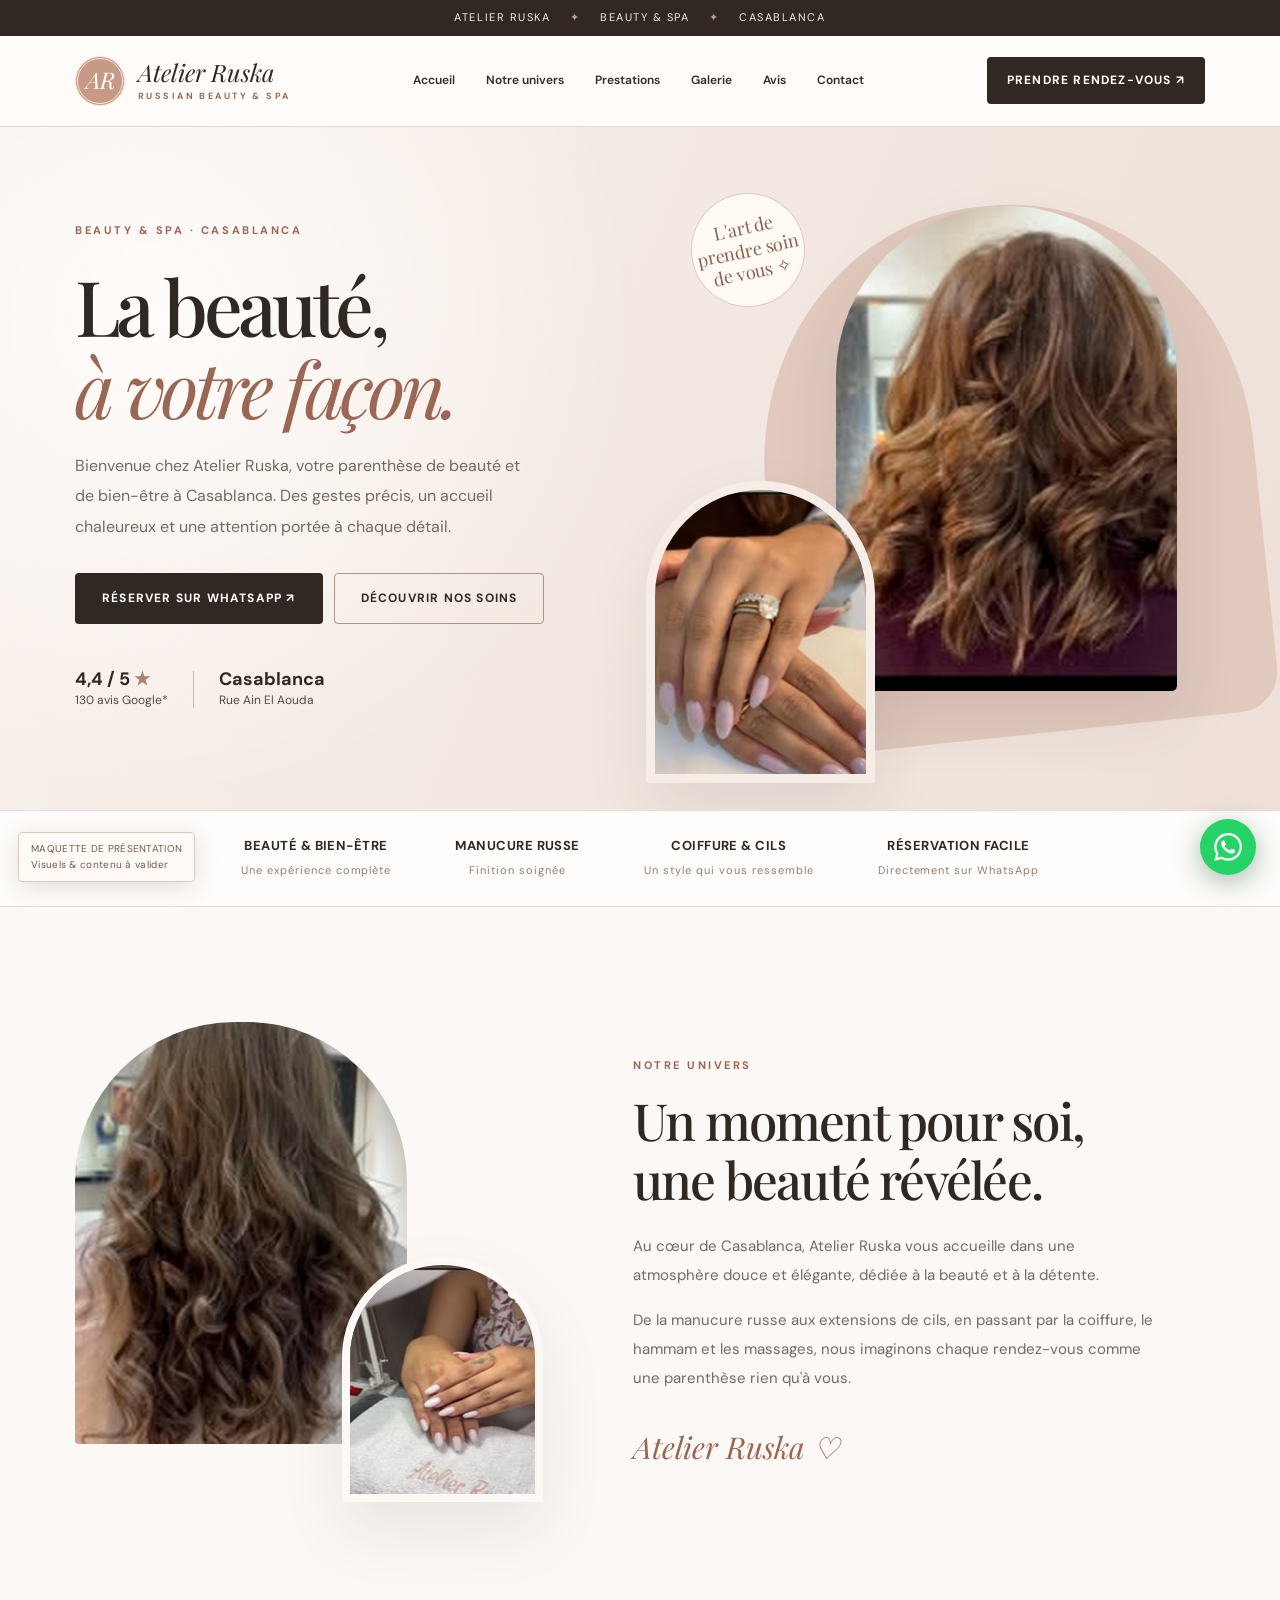
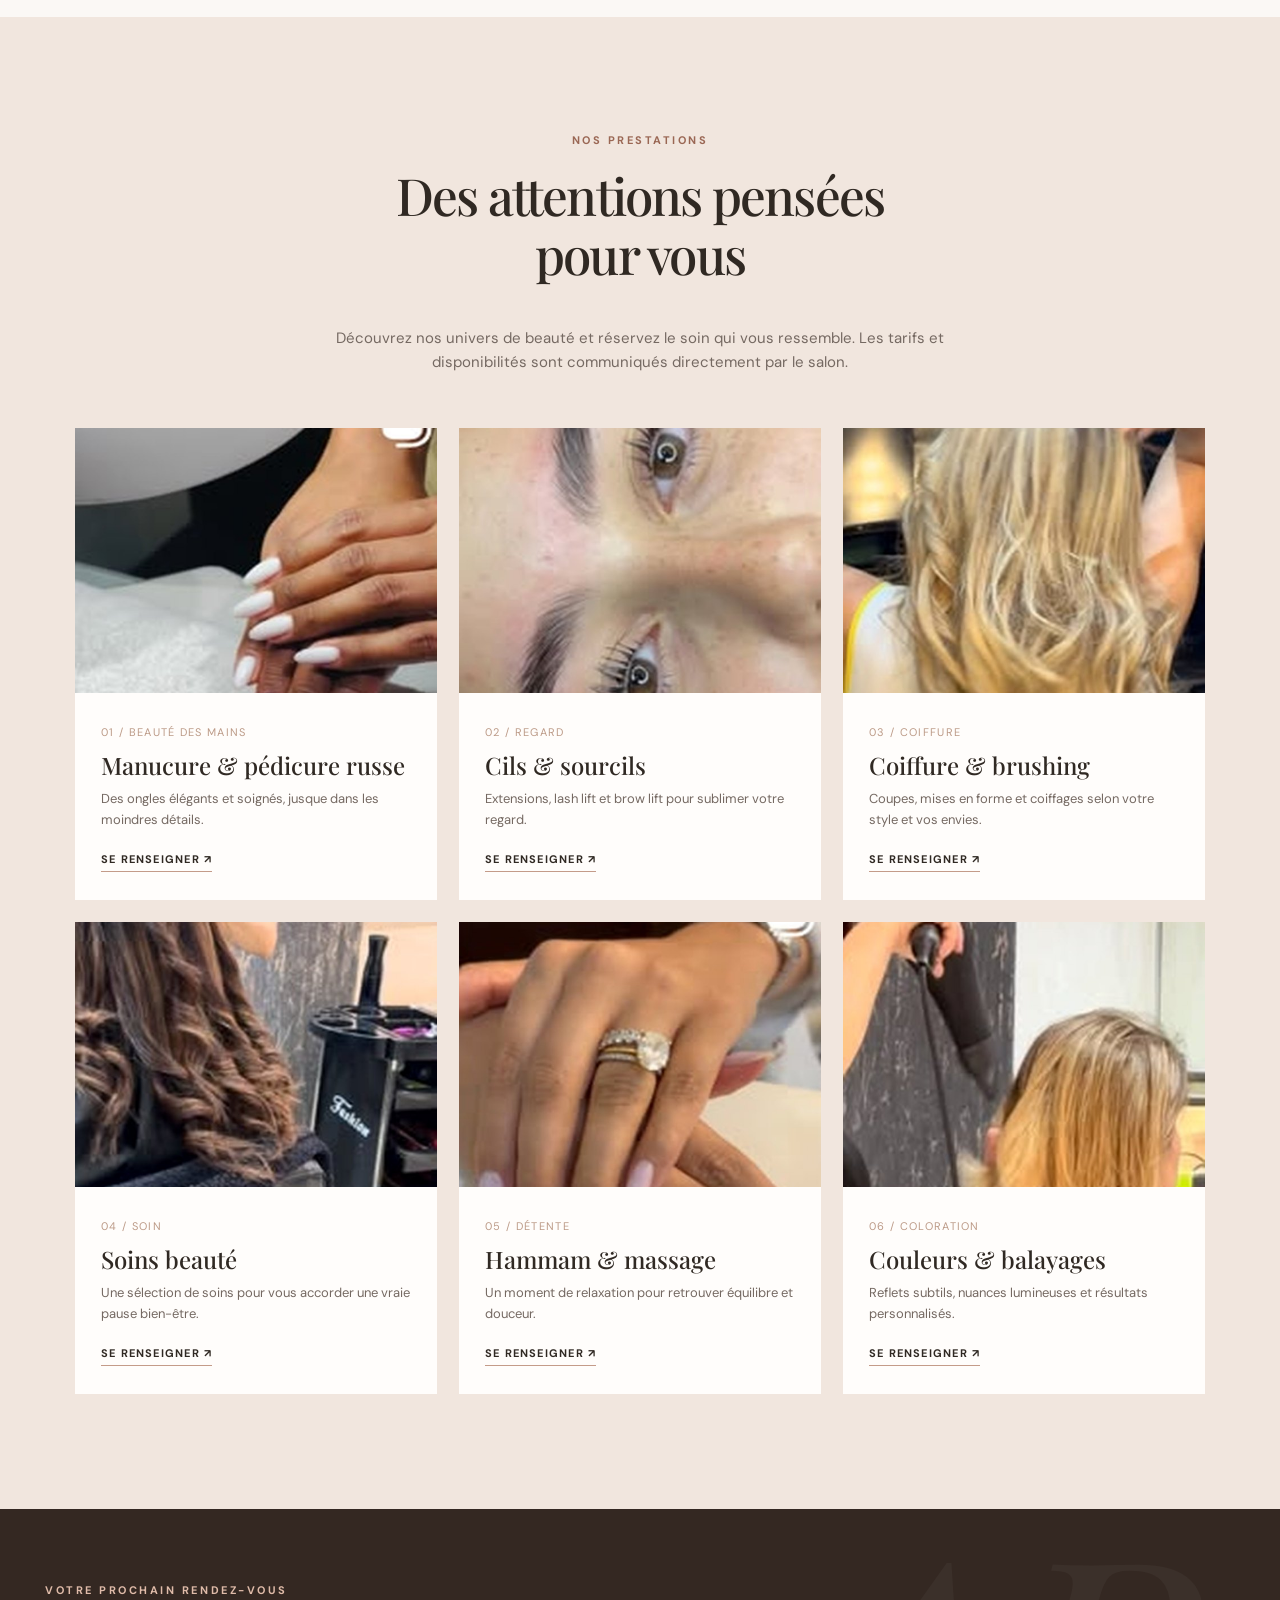
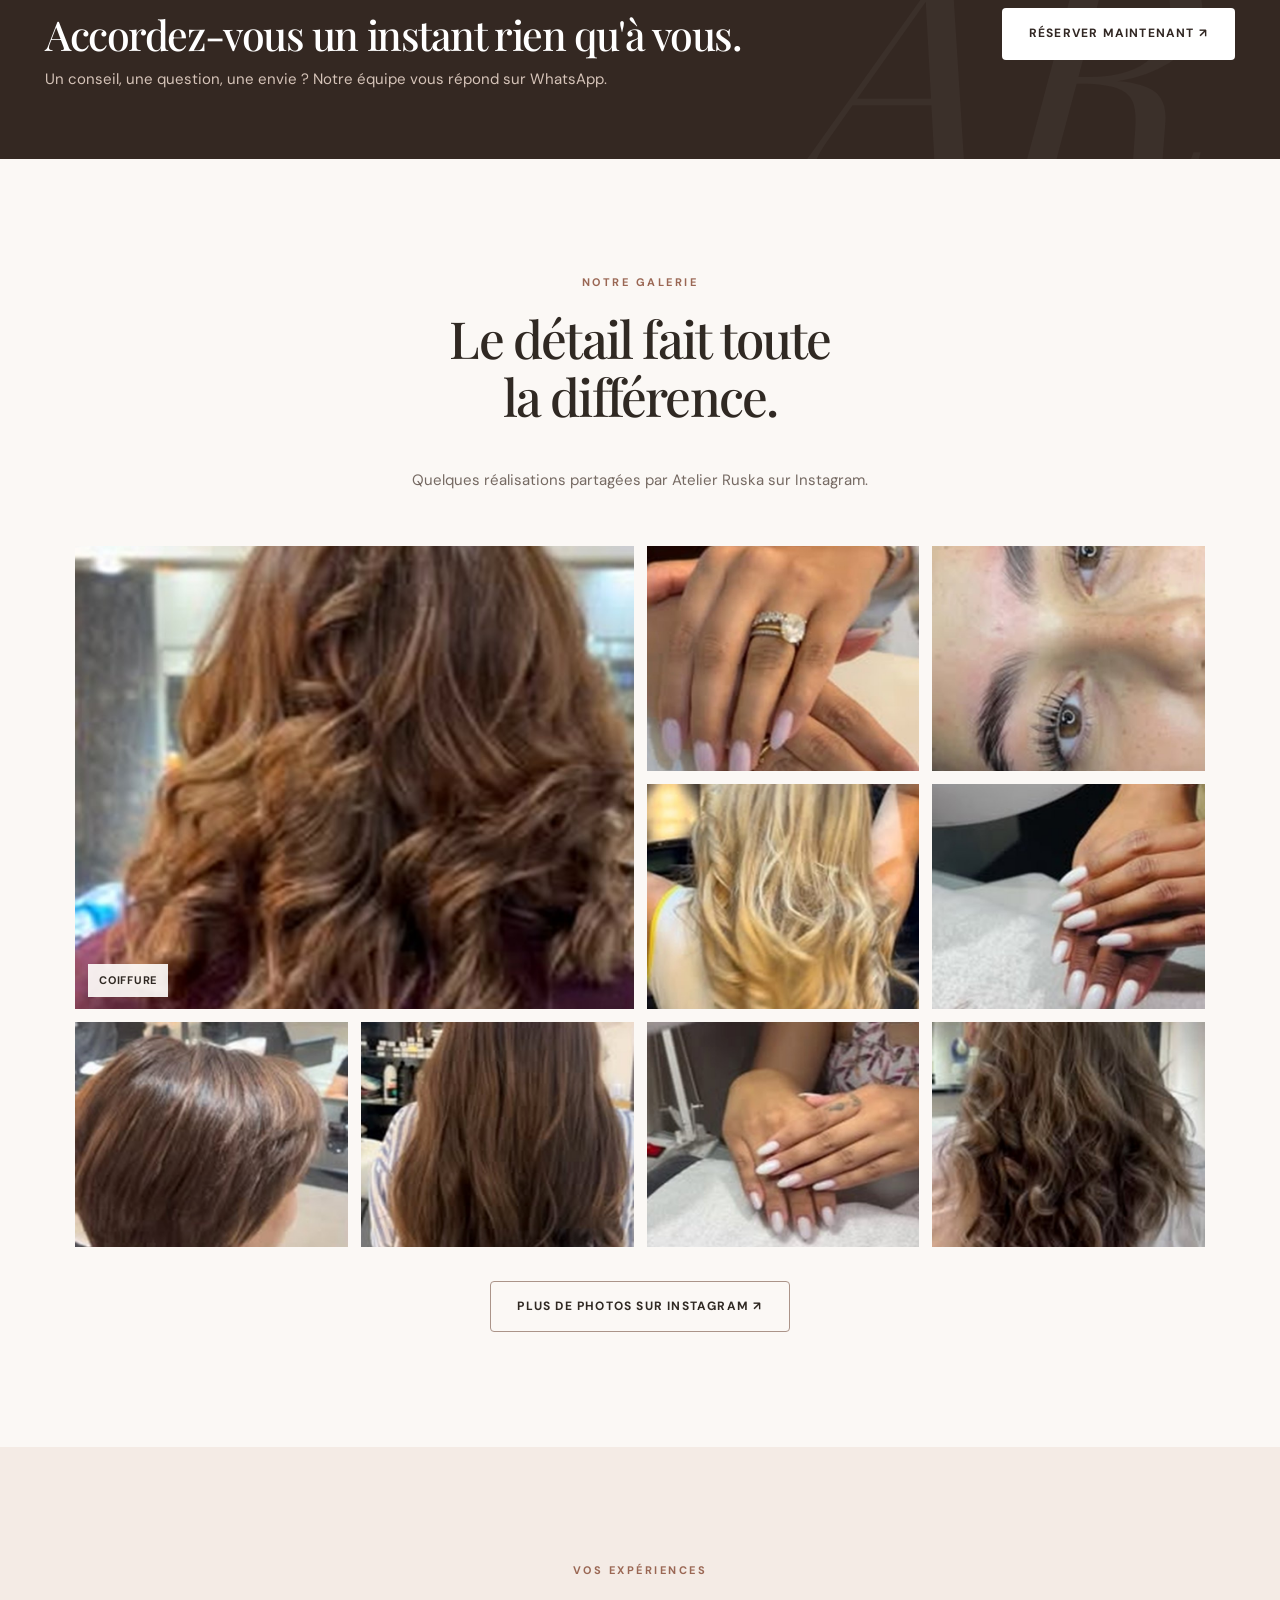
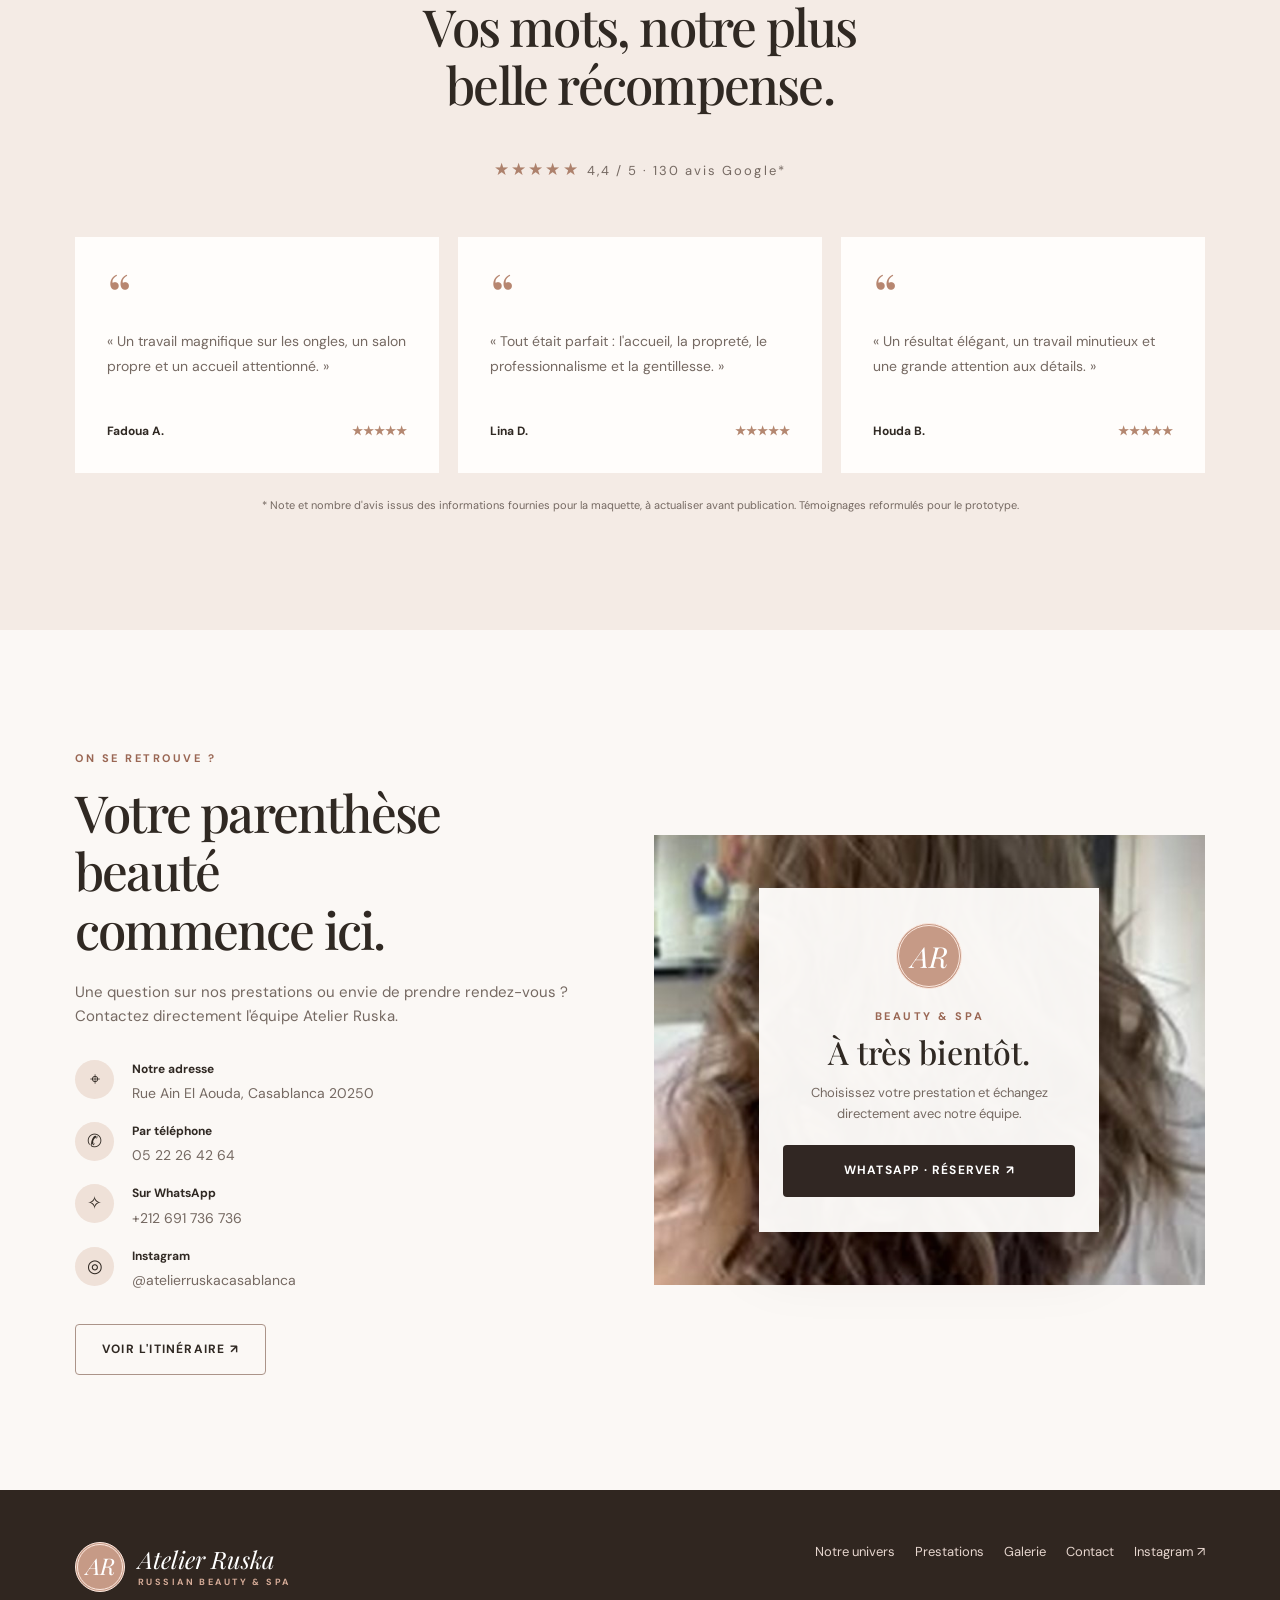
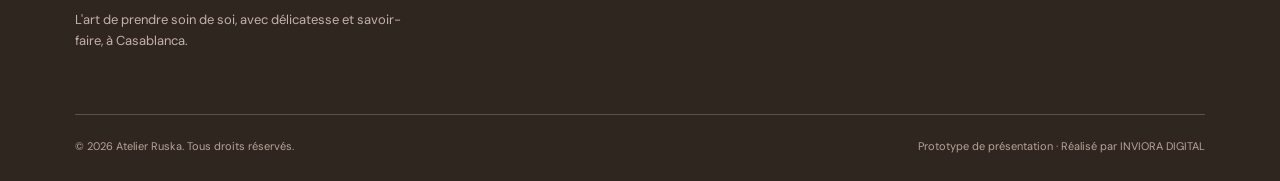
<file: atelier-ruska-prototype/index.html>
<!DOCTYPE html>
<html lang="fr">
<head>
  <meta charset="UTF-8" />
  <meta name="viewport" content="width=device-width, initial-scale=1.0" />
  <meta name="theme-color" content="#f7f2ee" />
  <meta name="description" content="Atelier Ruska, institut beauté & spa à Casablanca : coiffure, manucure russe, pédicure, extensions de cils, hammam et massages." />
  <title>Atelier Ruska — Beauty & Spa Casablanca</title>
  <link rel="preconnect" href="https://fonts.googleapis.com" />
  <link rel="preconnect" href="https://fonts.gstatic.com" crossorigin />
  <link href="https://fonts.googleapis.com/css2?family=DM+Sans:wght@400;500;600;700&family=Manrope:wght@400;500;600;700;800&family=Playfair+Display:ital,wght@0,400;0,500;0,600;1,400;1,500&display=swap" rel="stylesheet" />
  <style>
    :root{--ink:#302923;--sub:#756962;--rose:#c79782;--rose-dark:#9a6754;--rose-pale:#f0dfd6;--cream:#fbf8f5;--paper:#fffdfb;--line:#e8ddd6;--dark:#312723;--shadow:0 28px 65px #43271b18}
    *{box-sizing:border-box} html{scroll-behavior:smooth} body{margin:0;background:var(--cream);color:var(--ink);font-family:'DM Sans',sans-serif;font-size:15px;line-height:1.6} a{text-decoration:none;color:inherit} button{font:inherit;cursor:pointer} img{display:block;width:100%;height:100%;object-fit:cover} .container{max-width:1190px;padding:0 30px;margin:0 auto} .eyebrow{font-weight:700;letter-spacing:.23em;font-size:11px;text-transform:uppercase;color:var(--rose-dark)} h1,h2,h3,p{margin-top:0} h1,h2,h3{font-family:'Playfair Display',serif;font-weight:500;line-height:1.14} h2{font-size:clamp(32px,4vw,54px);letter-spacing:-.035em} p{color:var(--sub)} .btn{display:inline-flex;align-items:center;justify-content:center;gap:10px;padding:15px 26px;border-radius:4px;font-size:12px;letter-spacing:.1em;text-transform:uppercase;font-weight:700;transition:transform .2s,background .2s,border-color .2s;border:1px solid transparent;white-space:nowrap}.btn:hover{transform:translateY(-2px)}.btn-primary{background:var(--dark);color:#fff}.btn-primary:hover{background:#544039}.btn-outline{border-color:#ab9489;color:var(--ink);background:transparent}.btn-outline:hover{border-color:var(--dark)} .btn-light{background:#fff;color:var(--dark)}
    .topnote{background:var(--dark);color:#f7ede7;padding:9px 20px;text-align:center;font-size:11px;letter-spacing:.14em}.topnote span{padding:0 15px;color:#b99c8d}.header{position:sticky;top:0;z-index:30;background:#fffcf9f5;backdrop-filter:blur(18px);border-bottom:1px solid #e4d9d2}.nav{height:90px;display:flex;align-items:center;justify-content:space-between;gap:20px}.brand{display:flex;align-items:center;gap:13px;flex-shrink:0}.brand-seal{width:50px;height:50px;border-radius:50%;background:#c69a86;display:grid;place-items:center;color:white;font-family:'Playfair Display',serif;font-style:italic;font-size:23px;border:3px double #fce8df}.brand-title{font-family:'Playfair Display',serif;font-style:italic;font-size:24px;line-height:1.1}.brand-small{display:block;font-family:'DM Sans',sans-serif;font-size:9px;font-style:normal;letter-spacing:.27em;font-weight:700;color:var(--rose-dark);margin-top:6px}.links{display:flex;gap:31px;align-items:center}.links a{font-size:12px;font-weight:600;transition:color .2s}.links a:hover{color:var(--rose-dark)}.nav-right{display:flex;align-items:center;gap:15px}.nav-right .btn{padding:13px 19px}.menu-toggle{display:none;background:none;border:none;font-size:26px;color:var(--ink)}
    .hero{background:radial-gradient(circle at 12% 28%,#fffcfa 0,transparent 39%),linear-gradient(112deg,#f8f1ec 0%,#eee0d8 100%);overflow:hidden}.hero-wrap{display:grid;grid-template-columns:1fr 1.03fr;gap:28px;min-height:655px;align-items:center}.hero-copy{padding:90px 0 100px;position:relative;z-index:2}.hero h1{font-size:clamp(48px,6vw,85px);letter-spacing:-.06em;line-height:1.07;margin:23px 0}.hero h1 em{color:var(--rose-dark);font-weight:400}.hero-copy>p{max-width:460px;font-size:16px;line-height:1.9}.hero-actions{display:flex;gap:11px;flex-wrap:wrap;margin-top:31px}.hero-meta{display:flex;gap:25px;align-items:center;margin-top:45px;font-size:12px;color:#594840}.hero-meta strong{display:block;font-size:18px;color:var(--ink);line-height:1.2}.hero-meta .line{width:1px;height:37px;background:#cdb9ae}.hero-visual{height:655px;position:relative;display:flex;align-items:center;justify-content:center}.hero-visual:before{content:"";position:absolute;width:490px;height:530px;background:#e1c9be;border-radius:49% 49% 8% 8%;top:64px;right:-50px;transform:rotate(-6deg)}.hero-img-main{position:absolute;width:61%;height:74%;right:5%;top:10%;object-position:center 17%;border-radius:220px 220px 7px 7px;box-shadow:var(--shadow)}.hero-img-detail{position:absolute;width:41%;height:46%;left:0;bottom:2%;object-position:center 30%;border:9px solid #f7ede7;border-radius:180px 180px 5px 5px;box-shadow:var(--shadow)}.hero-stamp{position:absolute;left:8%;top:8%;background:#fffaf4;border:1px solid #ddcbbf;border-radius:50%;width:114px;height:114px;display:flex;align-items:center;justify-content:center;text-align:center;transform:rotate(-12deg);font-family:'Playfair Display',serif;font-size:18px;line-height:1.25;color:#8d6253}
    .trustbar{background:#fffdfb;border-block:1px solid var(--line)}.trust-inner{display:flex;align-items:center;justify-content:center;gap:64px;padding:25px 20px;flex-wrap:wrap}.trust-item{text-align:center}.trust-item strong{display:block;font-size:13px;letter-spacing:.035em}.trust-item span{color:#927c6f;font-size:11px;letter-spacing:.09em}.star{color:#ad816c;letter-spacing:.12em}
    .section{padding:115px 0}.center{text-align:center}.section-intro{max-width:670px;margin:0 auto 54px;text-align:center}.section-intro .eyebrow{display:block;margin-bottom:17px}.section-intro p{font-size:15px}.intro-section{display:grid;grid-template-columns:.9fr 1.1fr;align-items:center;gap:90px}.intro-photos{height:480px;position:relative}.intro-photos img:first-child{position:absolute;left:0;top:0;width:71%;height:88%;border-radius:160px 160px 4px 4px;object-position:center 20%}.intro-photos img:last-child{position:absolute;right:0;bottom:0;width:43%;height:51%;border:8px solid var(--cream);box-shadow:var(--shadow);object-position:center 28%;border-radius:120px 120px 4px 4px}.intro-copy h2{margin:15px 0 24px}.intro-copy p{max-width:520px;line-height:1.95}.intro-copy .signature{font-family:'Playfair Display',serif;font-style:italic;font-size:30px;color:var(--rose-dark);margin-top:30px}
    .services-section{background:#f1e6de}.services-grid{display:grid;grid-template-columns:repeat(3,1fr);gap:22px}.service{background:#fffdfb;overflow:hidden;transition:transform .25s,box-shadow .25s}.service:hover{transform:translateY(-5px);box-shadow:var(--shadow)}.service img{height:265px;object-position:center 30%}.service-body{padding:26px 26px 30px}.service-number{font-size:11px;letter-spacing:.12em;color:#bc9a87}.service h3{font-size:24px;margin:9px 0 10px}.service p{font-size:13px;margin-bottom:15px}.service a{font-size:11px;letter-spacing:.11em;text-transform:uppercase;font-weight:700;border-bottom:1px solid #c49b89;padding-bottom:5px}
    .banner{background:#342822;color:white;position:relative;overflow:hidden}.banner:after{content:'AR';position:absolute;font-family:'Playfair Display',serif;font-style:italic;font-size:320px;color:#ffffff09;right:5%;bottom:-155px}.banner-inner{padding:68px 0;display:flex;align-items:center;justify-content:space-between;gap:30px;position:relative;z-index:1}.banner .eyebrow{color:#dfbba9}.banner h2{font-size:41px;margin:10px 0}.banner p{color:#d6c4b9;margin:0}
    .gallery-grid{display:grid;grid-template-columns:repeat(4,1fr);grid-auto-rows:225px;gap:13px}.gallery-grid .item{position:relative;overflow:hidden;background:#e5d8d0}.gallery-grid .item img{transition:transform .4s}.gallery-grid .item:hover img{transform:scale(1.055)}.gallery-grid .item.large{grid-column:span 2;grid-row:span 2}.gallery-grid .item.tall{grid-row:span 2}.gallery-grid .gallery-label{position:absolute;bottom:12px;left:13px;background:#fffdfbe8;padding:8px 11px;font-size:11px;font-weight:700;letter-spacing:.07em}
    .reviews{background:#f4ebe5}.reviews-grid{display:grid;grid-template-columns:repeat(3,1fr);gap:19px}.review{background:#fffdfb;padding:32px;min-height:236px;display:flex;flex-direction:column}.review .quote{color:#b78670;font-family:'Playfair Display',serif;font-size:60px;line-height:.8}.review p{font-size:14px;line-height:1.8;margin:12px 0 26px;flex:1}.review .review-bottom{display:flex;justify-content:space-between;gap:12px;font-size:12px;font-weight:700}.review .review-bottom span{color:#b48770}
    .contact-section{display:grid;grid-template-columns:.95fr 1.05fr;gap:80px;align-items:center}.contact-section h2{margin:14px 0 22px}.contact-facts{margin:32px 0;display:grid;gap:17px}.contact-facts .fact{display:flex;gap:18px;align-items:flex-start}.fact-icon{width:39px;height:39px;background:#efe1d8;display:grid;place-items:center;font-size:18px;border-radius:50%;flex-shrink:0}.fact strong{display:block;font-size:12px;margin-bottom:2px}.fact span{color:var(--sub);font-size:14px}.contact-visual{min-height:450px;position:relative;background:#e3c9bc;padding:20px;display:flex;align-items:center;justify-content:center}.contact-visual img{position:absolute;inset:0}.contact-card{z-index:1;position:relative;background:#fffdfbf5;text-align:center;width:min(340px,95%);padding:35px 24px;box-shadow:var(--shadow)}.contact-card .brand-seal{margin:0 auto 14px;width:66px;height:66px;font-size:29px}.contact-card h3{font-size:32px;margin:7px 0 12px}.contact-card p{font-size:13px}.contact-card .btn{width:100%;margin-top:8px}
    footer{background:#302620;color:#e6d6ce;padding:52px 0 25px}.footer-row{display:flex;justify-content:space-between;gap:40px;align-items:start}.footer-row .brand-small{color:#d6ac98}.footer-row .brand-title{color:#fff}.footer-row p{color:#c4b2aa;font-size:13px;max-width:350px;margin-top:18px}.footer-nav{display:flex;gap:20px;font-size:13px;flex-wrap:wrap}.footer-bottom{margin-top:50px;padding-top:23px;border-top:1px solid #61504a;display:flex;justify-content:space-between;gap:15px;color:#b8a39a;font-size:11px}.prototype{position:fixed;bottom:18px;left:18px;z-index:50;border-radius:4px;background:#fffaf4e9;box-shadow:0 5px 25px #3f2b2228;border:1px solid #dcc9be;padding:8px 12px;color:#725a4c;font-size:10px;letter-spacing:.03em;max-width:185px}.wa-floating{position:fixed;bottom:25px;right:24px;z-index:40;background:#25d366;color:white;width:56px;height:56px;border-radius:50%;display:grid;place-items:center;box-shadow:0 7px 28px #144b2760;transition:transform .2s}.wa-floating:hover{transform:scale(1.07)}.wa-floating svg{width:28px;height:28px;fill:currentColor}.back-to-top{display:none}
    @media(max-width:1040px){.links{gap:15px}.nav-right .btn{padding:12px}.hero-wrap{min-height:580px}.hero-visual{height:580px}.intro-section{gap:45px}.contact-section{gap:40px}.hero h1{font-size:62px}}
    @media(max-width:800px){.container{padding:0 22px}.nav{height:78px}.links{display:none;position:absolute;top:78px;left:0;right:0;background:#fffaf6;padding:18px 26px 25px;flex-direction:column;align-items:flex-start;box-shadow:0 25px 30px #33201e17}.links.open{display:flex}.nav-right .btn{display:none}.menu-toggle{display:block}.hero-wrap{grid-template-columns:1fr}.hero-copy{padding:70px 0 15px}.hero-visual{height:480px}.hero-visual:before{right:0;top:25px;width:75%;height:420px}.hero-img-main{right:9%;height:81%;width:56%;top:0}.hero-img-detail{left:11%;bottom:0;height:45%;width:35%}.hero-stamp{left:2%;top:7%}.section{padding:80px 0}.intro-section,.contact-section{grid-template-columns:1fr;gap:42px}.intro-photos{max-width:560px;width:100%;margin:auto}.services-grid{grid-template-columns:repeat(2,1fr)}.gallery-grid{grid-template-columns:repeat(3,1fr);grid-auto-rows:190px}.reviews-grid{grid-template-columns:1fr 1fr}.trust-inner{gap:30px}.banner-inner{padding:55px 0;flex-direction:column;align-items:flex-start}}
    @media(max-width:540px){.topnote{font-size:9px}.brand-title{font-size:21px}.brand-seal{width:43px;height:43px;font-size:20px}.hero-copy{padding-top:57px}.hero h1{font-size:clamp(45px,12vw,64px)}.hero-copy>p{font-size:14px}.hero-actions{flex-direction:column;align-items:stretch}.hero-actions .btn{width:100%}.hero-visual{height:370px}.hero-visual:before{height:340px;width:75%;right:-10px}.hero-img-main{height:89%;width:58%;right:5%;top:1%}.hero-img-detail{width:42%;height:50%;left:0}.hero-stamp{width:85px;height:85px;font-size:15px;left:6%;top:0}.hero-meta{margin-top:34px}.trust-inner{gap:22px;justify-content:space-between}.trust-item{width:43%}.intro-photos{height:360px}.intro-photos img:first-child{height:85%}.section{padding:70px 0}.services-grid{grid-template-columns:1fr}.service img{height:310px}.banner h2{font-size:34px}.gallery-grid{grid-template-columns:repeat(2,1fr);grid-auto-rows:165px;gap:8px}.gallery-grid .item.large{grid-column:span 2;grid-row:span 2}.gallery-grid .item.tall{grid-row:span 1}.reviews-grid{grid-template-columns:1fr}.contact-visual{min-height:380px}.footer-row,.footer-bottom{flex-direction:column}.footer-nav{margin-top:0}.prototype{left:10px;bottom:12px;max-width:150px;font-size:9px}.wa-floating{bottom:15px;right:15px}}
    @media(prefers-reduced-motion:reduce){html{scroll-behavior:auto}*,*:before,*:after{transition:none!important}}
  </style>
</head>
<body>
  <div class="topnote">ATELIER RUSKA <span>✦</span> BEAUTY & SPA <span>✦</span> CASABLANCA</div>
  <header class="header"><div class="container nav">
    <a href="#accueil" class="brand" aria-label="Atelier Ruska - Accueil"><span class="brand-seal">AR</span><span class="brand-title">Atelier Ruska<small class="brand-small">RUSSIAN BEAUTY & SPA</small></span></a>
    <nav class="links" id="navlinks" aria-label="Navigation principale"><a href="#accueil">Accueil</a><a href="#apropos">Notre univers</a><a href="#prestations">Prestations</a><a href="#galerie">Galerie</a><a href="#avis">Avis</a><a href="#contact">Contact</a></nav>
    <div class="nav-right"><a class="btn btn-primary" href="https://wa.me/212691736736?text=Bonjour%20Atelier%20Ruska%2C%20je%20souhaite%20prendre%20rendez-vous." target="_blank" rel="noopener">Prendre rendez-vous ↗</a><button class="menu-toggle" id="menuToggle" aria-controls="navlinks" aria-expanded="false" aria-label="Ouvrir le menu">☰</button></div>
  </div></header>
  <main>
    <section class="hero" id="accueil"><div class="container hero-wrap">
      <div class="hero-copy"><span class="eyebrow">Beauty & Spa · Casablanca</span><h1>La beauté,<br><em>à votre façon.</em></h1><p>Bienvenue chez Atelier Ruska, votre parenthèse de beauté et de bien-être à Casablanca. Des gestes précis, un accueil chaleureux et une attention portée à chaque détail.</p><div class="hero-actions"><a href="https://wa.me/212691736736?text=Bonjour%2C%20je%20souhaite%20prendre%20rendez-vous%20chez%20Atelier%20Ruska." target="_blank" rel="noopener" class="btn btn-primary">Réserver sur WhatsApp ↗</a><a href="#prestations" class="btn btn-outline">Découvrir nos soins</a></div><div class="hero-meta"><div><strong>4,4 / 5 <span class="star">★</span></strong>130 avis Google*</div><div class="line"></div><div><strong>Casablanca</strong>Rue Ain El Aouda</div></div></div>
      <div class="hero-visual"><img class="hero-img-main" src="assets/hair-waves.jpg" alt="Résultat coiffure Atelier Ruska"/><img class="hero-img-detail" src="assets/nails-soft.jpg" alt="Manucure réalisée au salon"/><div class="hero-stamp">L'art de<br>prendre soin<br>de vous ✧</div></div>
    </div></section>
    <div class="trustbar"><div class="container trust-inner"><div class="trust-item"><strong>BEAUTÉ & BIEN-ÊTRE</strong><span>Une expérience complète</span></div><div class="trust-item"><strong>MANUCURE RUSSE</strong><span>Finition soignée</span></div><div class="trust-item"><strong>COIFFURE & CILS</strong><span>Un style qui vous ressemble</span></div><div class="trust-item"><strong>RÉSERVATION FACILE</strong><span>Directement sur WhatsApp</span></div></div></div>
    <section class="section" id="apropos"><div class="container intro-section"><div class="intro-photos"><img src="assets/hair-caramel.jpg" alt="Coiffure et mise en beauté" loading="lazy"/><img src="assets/nails.jpg" alt="Ongles manucure chez Atelier Ruska" loading="lazy"/></div><div class="intro-copy"><span class="eyebrow">Notre univers</span><h2>Un moment pour soi,<br>une beauté révélée.</h2><p>Au cœur de Casablanca, Atelier Ruska vous accueille dans une atmosphère douce et élégante, dédiée à la beauté et à la détente.</p><p>De la manucure russe aux extensions de cils, en passant par la coiffure, le hammam et les massages, nous imaginons chaque rendez-vous comme une parenthèse rien qu'à vous.</p><div class="signature">Atelier Ruska ♡</div></div></div></section>
    <section class="section services-section" id="prestations"><div class="container"><div class="section-intro"><span class="eyebrow">Nos prestations</span><h2>Des attentions pensées<br>pour vous</h2><p>Découvrez nos univers de beauté et réservez le soin qui vous ressemble. Les tarifs et disponibilités sont communiqués directement par le salon.</p></div><div class="services-grid">
      <article class="service"><img src="assets/nails-white.jpg" alt="Manucure et pédicure russe" loading="lazy"/><div class="service-body"><span class="service-number">01 / BEAUTÉ DES MAINS</span><h3>Manucure & pédicure russe</h3><p>Des ongles élégants et soignés, jusque dans les moindres détails.</p><a href="https://wa.me/212691736736?text=Bonjour%2C%20je%20souhaite%20des%20informations%20sur%20la%20manucure%20et%20p%C3%A9dicure%20russe." target="_blank" rel="noopener">Se renseigner ↗</a></div></article>
      <article class="service"><img src="assets/lashes.jpg" alt="Extensions de cils, brow lift et lash lift" loading="lazy"/><div class="service-body"><span class="service-number">02 / REGARD</span><h3>Cils & sourcils</h3><p>Extensions, lash lift et brow lift pour sublimer votre regard.</p><a href="https://wa.me/212691736736?text=Bonjour%2C%20je%20souhaite%20des%20informations%20sur%20les%20prestations%20cils%20et%20sourcils." target="_blank" rel="noopener">Se renseigner ↗</a></div></article>
      <article class="service"><img src="assets/hair-blonde.jpg" alt="Coiffure, brushing et coloration" loading="lazy"/><div class="service-body"><span class="service-number">03 / COIFFURE</span><h3>Coiffure & brushing</h3><p>Coupes, mises en forme et coiffages selon votre style et vos envies.</p><a href="https://wa.me/212691736736?text=Bonjour%2C%20je%20souhaite%20des%20informations%20sur%20les%20prestations%20coiffure." target="_blank" rel="noopener">Se renseigner ↗</a></div></article>
      <article class="service"><img src="assets/hair-dark.jpg" alt="Soin capillaire et cheveux au salon" loading="lazy"/><div class="service-body"><span class="service-number">04 / SOIN</span><h3>Soins beauté</h3><p>Une sélection de soins pour vous accorder une vraie pause bien-être.</p><a href="https://wa.me/212691736736?text=Bonjour%2C%20je%20souhaite%20des%20informations%20sur%20vos%20soins%20beaut%C3%A9." target="_blank" rel="noopener">Se renseigner ↗</a></div></article>
      <article class="service"><img src="assets/nails-soft.jpg" alt="Expérience détente et soin" loading="lazy"/><div class="service-body"><span class="service-number">05 / DÉTENTE</span><h3>Hammam & massage</h3><p>Un moment de relaxation pour retrouver équilibre et douceur.</p><a href="https://wa.me/212691736736?text=Bonjour%2C%20je%20souhaite%20des%20informations%20sur%20le%20hammam%20et%20les%20massages." target="_blank" rel="noopener">Se renseigner ↗</a></div></article>
      <article class="service"><img src="assets/hair-layers.jpg" alt="Balayage et couleur Atelier Ruska" loading="lazy"/><div class="service-body"><span class="service-number">06 / COLORATION</span><h3>Couleurs & balayages</h3><p>Reflets subtils, nuances lumineuses et résultats personnalisés.</p><a href="https://wa.me/212691736736?text=Bonjour%2C%20je%20souhaite%20des%20informations%20sur%20les%20colorations%20et%20balayages." target="_blank" rel="noopener">Se renseigner ↗</a></div></article>
    </div></div></section>
    <section class="banner"><div class="container banner-inner"><div><span class="eyebrow">Votre prochain rendez-vous</span><h2>Accordez-vous un instant rien qu'à vous.</h2><p>Un conseil, une question, une envie ? Notre équipe vous répond sur WhatsApp.</p></div><a href="https://wa.me/212691736736?text=Bonjour%20Atelier%20Ruska%2C%20j%27aimerais%20r%C3%A9server%20un%20rendez-vous." target="_blank" rel="noopener" class="btn btn-light">Réserver maintenant ↗</a></div></section>
    <section class="section" id="galerie"><div class="container"><div class="section-intro"><span class="eyebrow">Notre galerie</span><h2>Le détail fait toute<br>la différence.</h2><p>Quelques réalisations partagées par Atelier Ruska sur Instagram.</p></div><div class="gallery-grid">
      <div class="item large"><img src="assets/hair-waves.jpg" alt="Coiffure wavy" loading="lazy"/><span class="gallery-label">COIFFURE</span></div>
      <div class="item"><img src="assets/nails-soft.jpg" alt="Ongles nude" loading="lazy"/></div><div class="item"><img src="assets/lashes.jpg" alt="Extension de cils" loading="lazy"/></div>
      <div class="item"><img src="assets/hair-blonde.jpg" alt="Balayage blond" loading="lazy"/></div><div class="item"><img src="assets/nails-white.jpg" alt="Manucure élégante" loading="lazy"/></div>
      <div class="item"><img src="assets/hair-bob.jpg" alt="Carré et coiffage" loading="lazy"/></div><div class="item"><img src="assets/hair-long.jpg" alt="Cheveux longs" loading="lazy"/></div><div class="item"><img src="assets/nails.jpg" alt="Nail art" loading="lazy"/></div><div class="item"><img src="assets/hair-caramel.jpg" alt="Coiffure bouclée" loading="lazy"/></div>
    </div><div class="center" style="margin-top:34px"><a class="btn btn-outline" href="https://www.instagram.com/atelierruskacasablanca/" target="_blank" rel="noopener">Plus de photos sur Instagram ↗</a></div></div></section>
    <section class="section reviews" id="avis"><div class="container"><div class="section-intro"><span class="eyebrow">Vos expériences</span><h2>Vos mots, notre plus<br>belle récompense.</h2><p class="star" style="font-size:17px">★★★★★ <span style="color:#756962;font-size:13px">4,4 / 5 · 130 avis Google*</span></p></div><div class="reviews-grid">
      <div class="review"><div class="quote">“</div><p>« Un travail magnifique sur les ongles, un salon propre et un accueil attentionné. »</p><div class="review-bottom">Fadoua A. <span>★★★★★</span></div></div>
      <div class="review"><div class="quote">“</div><p>« Tout était parfait : l'accueil, la propreté, le professionnalisme et la gentillesse. »</p><div class="review-bottom">Lina D. <span>★★★★★</span></div></div>
      <div class="review"><div class="quote">“</div><p>« Un résultat élégant, un travail minutieux et une grande attention aux détails. »</p><div class="review-bottom">Houda B. <span>★★★★★</span></div></div>
    </div><p style="text-align:center;font-size:11px;margin:24px 0 0">* Note et nombre d'avis issus des informations fournies pour la maquette, à actualiser avant publication. Témoignages reformulés pour le prototype.</p></div></section>
    <section class="section" id="contact"><div class="container contact-section"><div><span class="eyebrow">On se retrouve ?</span><h2>Votre parenthèse beauté<br>commence ici.</h2><p>Une question sur nos prestations ou envie de prendre rendez-vous ? Contactez directement l'équipe Atelier Ruska.</p><div class="contact-facts"><div class="fact"><div class="fact-icon">⌖</div><div><strong>Notre adresse</strong><span>Rue Ain El Aouda, Casablanca 20250</span></div></div><div class="fact"><div class="fact-icon">✆</div><div><strong>Par téléphone</strong><span><a href="tel:+212522264264">05 22 26 42 64</a></span></div></div><div class="fact"><div class="fact-icon">✧</div><div><strong>Sur WhatsApp</strong><span><a href="https://wa.me/212691736736" target="_blank" rel="noopener">+212 691 736 736</a></span></div></div><div class="fact"><div class="fact-icon">◎</div><div><strong>Instagram</strong><span><a href="https://www.instagram.com/atelierruskacasablanca/" target="_blank" rel="noopener">@atelierruskacasablanca</a></span></div></div></div><a href="https://www.google.com/maps?q=33.59379959106445,-7.641176700592041" target="_blank" rel="noopener" class="btn btn-outline">Voir l'itinéraire ↗</a></div><div class="contact-visual"><img src="assets/hair-caramel.jpg" alt="Atelier Ruska Casablanca" loading="lazy"/><div class="contact-card"><span class="brand-seal">AR</span><span class="eyebrow">Beauty & Spa</span><h3>À très bientôt.</h3><p>Choisissez votre prestation et échangez directement avec notre équipe.</p><a href="https://wa.me/212691736736?text=Bonjour%20Atelier%20Ruska%2C%20je%20souhaite%20prendre%20rendez-vous." target="_blank" rel="noopener" class="btn btn-primary">WhatsApp · Réserver ↗</a></div></div></div></section>
  </main>
  <footer><div class="container"><div class="footer-row"><div><div class="brand"><span class="brand-seal">AR</span><span class="brand-title">Atelier Ruska<small class="brand-small">RUSSIAN BEAUTY & SPA</small></span></div><p>L'art de prendre soin de soi, avec délicatesse et savoir-faire, à Casablanca.</p></div><nav class="footer-nav" aria-label="Navigation de bas de page"><a href="#apropos">Notre univers</a><a href="#prestations">Prestations</a><a href="#galerie">Galerie</a><a href="#contact">Contact</a><a href="https://www.instagram.com/atelierruskacasablanca/" target="_blank" rel="noopener">Instagram ↗</a></nav></div><div class="footer-bottom"><span>© <span id="year">2026</span> Atelier Ruska. Tous droits réservés.</span><span>Prototype de présentation · Réalisé par INVIORA DIGITAL</span></div></div></footer>
  <a class="wa-floating" href="https://wa.me/212691736736?text=Bonjour%20Atelier%20Ruska%2C%20je%20souhaite%20prendre%20rendez-vous." target="_blank" rel="noopener" aria-label="Contacter Atelier Ruska sur WhatsApp"><svg viewBox="0 0 24 24" aria-hidden="true"><path d="M20.52 3.49A11.85 11.85 0 0 0 12.06 0 11.89 11.89 0 0 0 1.81 17.93L.1 24l6.24-1.64a11.85 11.85 0 0 0 5.71 1.46h.01c6.55 0 11.88-5.33 11.89-11.88a11.8 11.8 0 0 0-3.43-8.45ZM12.06 21.8a9.86 9.86 0 0 1-5.03-1.38l-.36-.21-3.73.98.99-3.64-.23-.37a9.9 9.9 0 1 1 8.36 4.62Zm5.43-7.42c-.3-.15-1.76-.87-2.03-.97-.27-.1-.47-.15-.66.15-.2.3-.77.97-.94 1.17-.17.2-.35.22-.65.08-.3-.15-1.25-.46-2.38-1.47-.88-.78-1.47-1.74-1.64-2.03-.17-.3-.02-.46.13-.61.13-.13.3-.35.45-.52.15-.17.2-.3.3-.5.1-.2.05-.37-.03-.52-.07-.15-.66-1.6-.9-2.18-.24-.57-.48-.49-.66-.5h-.56c-.2 0-.52.07-.8.37-.27.3-1.04 1.02-1.04 2.49 0 1.46 1.07 2.88 1.22 3.08.15.2 2.1 3.2 5.08 4.48.7.3 1.24.47 1.67.6.7.22 1.34.19 1.85.11.56-.08 1.76-.72 2-1.42.25-.7.25-1.3.17-1.42-.07-.12-.27-.2-.57-.35Z"/></svg></a>
  <div class="prototype">MAQUETTE DE PRÉSENTATION<br>Visuels & contenu à valider</div>
  <script>
    const toggle=document.getElementById('menuToggle');const nav=document.getElementById('navlinks');toggle.addEventListener('click',()=>{const open=nav.classList.toggle('open');toggle.setAttribute('aria-expanded',String(open));toggle.textContent=open?'✕':'☰';});nav.querySelectorAll('a').forEach(a=>a.addEventListener('click',()=>{nav.classList.remove('open');toggle.setAttribute('aria-expanded','false');toggle.textContent='☰';}));document.getElementById('year').textContent=new Date().getFullYear();
  </script>
</body>
</html>
</file>
